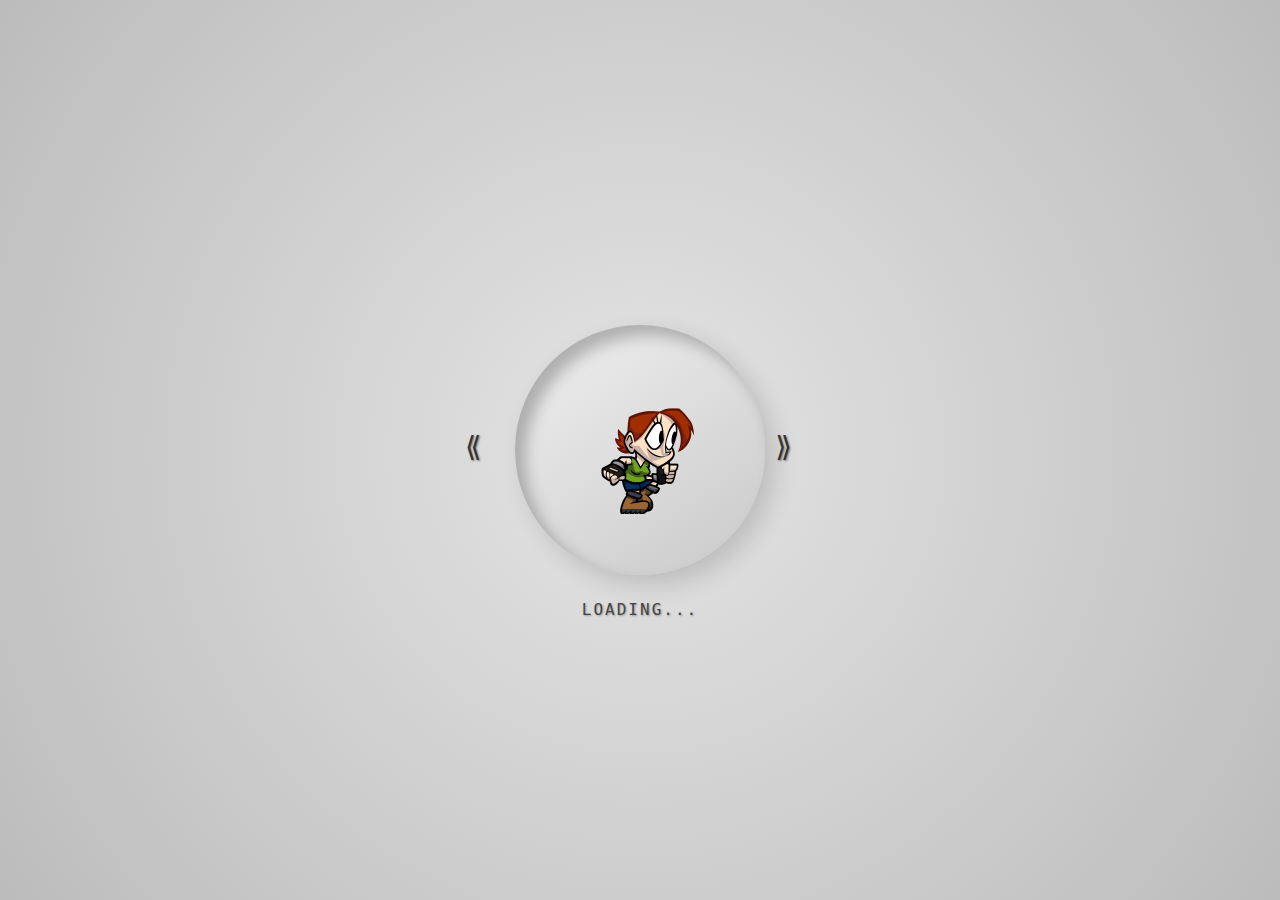
<file: sprite_sheets/index.html>
<!DOCTYPE html>
<html lang="en">
<head>
    <meta charset="UTF-8">
    <meta name="viewport" content="width=device-width, initial-scale=1.0">
    <title>Kraptukrait Animation – Sprite Sheets</title>
    <link rel="stylesheet" href="style.css">
</head>
<body>
    <div class="stage">
        <p class="loading">LOADING...</p>
        <span class="left">⟪</span>
        <input type="radio" class="left" name="direction">
        <span class="right">⟫</span>
        <input type="radio" class="right" name="direction">
        <div class="figur"></div>
    </div>
</body>
</html>
</file>
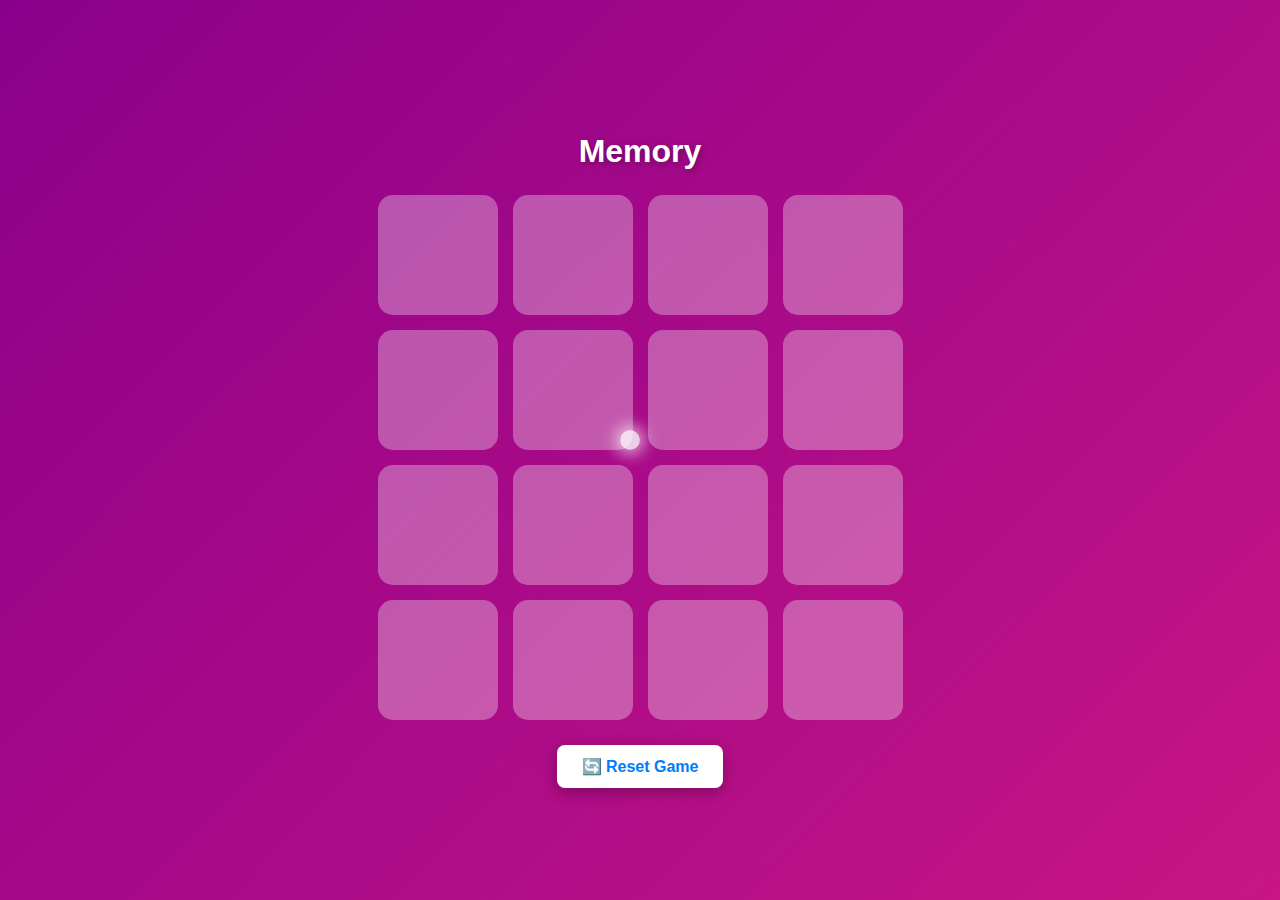
<file: Memory.html>
<!DOCTYPE html>
<html lang="en">
<head>
<meta charset="UTF-8">
<meta name="viewport" content="width=device-width, initial-scale=1.0">
<title>Kraptukrait Memory</title>

<style>
    body {
        font-family: "Poppins", sans-serif;
        background: linear-gradient(135deg, #8B008B, #C71585);
        height: 100vh;
        display: flex;
        flex-direction: column;
        justify-content: center;
        align-items: center;
        color: #fff;
        margin: 0;
        overflow: hidden;
        cursor: none;
    }

    h1 {
        margin-bottom: 25px;
        text-shadow: 2px 2px 6px rgba(0,0,0,0.3);
    }

    #board {
        display: grid;
        grid-template-columns: repeat(4, 120px);
        grid-gap: 15px;
    }

    .card {
        width: 120px;
        height: 120px;
        border-radius: 15px;
        background: rgba(255,255,255,0.2);
        display: flex;
        justify-content: center;
        align-items: center;
        font-size: 2.5rem;
        user-select: none;
        cursor: pointer;
        position: relative;
        transform-style: preserve-3d;
        transition: transform .5s;
    }

    .card:hover {
        transform: scale(1.05);
        box-shadow: 0 0 25px 10px rgba(255,255,255,0.7);
    }

    .card.flipped {
        transform: rotateY(180deg);
    }

    .front, .back {
        position: absolute;
        width: 100%;
        height: 100%;
        border-radius: 15px;
        backface-visibility: hidden;
        display: flex;
        justify-content: center;
        align-items: center;
    }

    .front {
        background: rgba(255,255,255,0.3);
        transform: rotateY(180deg);
        font-weight: bold;
    }

    .back {
        background: rgba(255,255,255,0.15);
    }

    button {
        margin-top: 25px;
        padding: 12px 25px;
        font-size: 16px;
        background-color: #fff;
        color: #007bff;
        border: none;
        border-radius: 8px;
        cursor: pointer;
        font-weight: bold;
        box-shadow: 0 4px 15px rgba(0,0,0,0.3);
        transition: all 0.2s ease;
    }

    button:hover {
        background-color: #007bff;
        color: white;
        transform: scale(1.05);
    }

    .cursor {
        position: fixed;
        width: 20px;
        height: 20px;
        border-radius: 50%;
        background: rgba(255,255,255,0.8);
        pointer-events: none;
        transform: translate(-50%, -50%);
        transition: 0.05s ease;
        mix-blend-mode: lighten;
        z-index: 9999;
        box-shadow: 0 0 15px 5px rgba(255,255,255,0.6);
    }

    .cursor.hover {
        width: 50px;
        height: 50px;
        background: rgba(255,255,255,0.3);
        box-shadow: 0 0 40px 15px rgba(255,255,255,0.6);
    }

    .trail {
        position: fixed;
        width: 20px;
        height: 20px;
        border-radius: 50%;
        background: rgba(255,255,255,0.3);
        pointer-events: none;
        transform: translate(-50%, -50%);
        animation: fade 0.5s forwards;
        mix-blend-mode: lighten;
    }

    @keyframes fade {
        from { opacity: 1; }
        to { opacity: 0; transform: scale(0.5); }
    }

    .spark {
        position: absolute;
        width: 6px;
        height: 6px;
        background: white;
        border-radius: 50%;
        pointer-events: none;
        animation: sparkle .6s forwards;
    }

    @keyframes sparkle {
        0% { transform: scale(1); opacity: 1; }
        50% { transform: scale(1.5) translate(var(--x), var(--y)); opacity: 1; }
        100% { transform: scale(0) translate(var(--x), var(--y)); opacity: 0; }
    }

</style>
</head>

<body>

<div id="cursor" class="cursor"></div>

<h1>Memory</h1>

<div id="board"></div>

<button onclick="resetGame()">🔄 Reset Game</button>

<script>
    const symbols = ["🍒","⭐","🔥","💎","🎲","🎵","😄","⚡"];
    let deck = [...symbols, ...symbols];
    let first = null;
    let block = false;

    const board = document.getElementById("board");

    function shuffle(array) {
        return array.sort(() => Math.random() - 0.5);
    }

    function createCard(symbol) {
        const card = document.createElement("div");
        card.className = "card";

        card.innerHTML = `
            <div class="back"></div>
            <div class="front">${symbol}</div>
        `;

        card.addEventListener("click", () => flip(card, symbol));

        return card;
    }

    function flip(card, symbol) {
        if (block || card.classList.contains("flipped")) return;

        card.classList.add("flipped");
        createSparks(card);

        if (!first) {
            first = {card, symbol};
            return;
        }

        block = true;

        if (first.symbol === symbol) {
            first = null;
            block = false;
        } else {
            setTimeout(() => {
                card.classList.remove("flipped");
                first.card.classList.remove("flipped");
                first = null;
                block = false;
            }, 700);
        }
    }

    function createSparks(card) {
        for (let i = 0; i < 10; i++) {
            const s = document.createElement("div");
            s.className = "spark";
            s.style.setProperty('--x', (Math.random() * 60 - 30) + "px");
            s.style.setProperty('--y', (Math.random() * 60 - 30) + "px");
            card.appendChild(s);
            setTimeout(() => s.remove(), 600);
        }
    }

    function resetGame() {
        board.innerHTML = "";
        first = null;
        block = false;

        shuffle(deck).forEach(symbol => {
            board.appendChild(createCard(symbol));
        });
    }

    resetGame();

    const cursor = document.getElementById("cursor");
    document.addEventListener("mousemove", (e) => {
        cursor.style.top = e.clientY + "px";
        cursor.style.left = e.clientX + "px";

        const trail = document.createElement("div");
        trail.className = "trail";
        trail.style.top = e.clientY + "px";
        trail.style.left = e.clientX + "px";
        document.body.appendChild(trail);
        setTimeout(() => trail.remove(), 500);
    });

    document.querySelectorAll("button").forEach(el => {
        el.addEventListener("mouseenter", () => cursor.classList.add("hover"));
        el.addEventListener("mouseleave", () => cursor.classList.remove("hover"));
    });

</script>

</body>
</html>
</file>
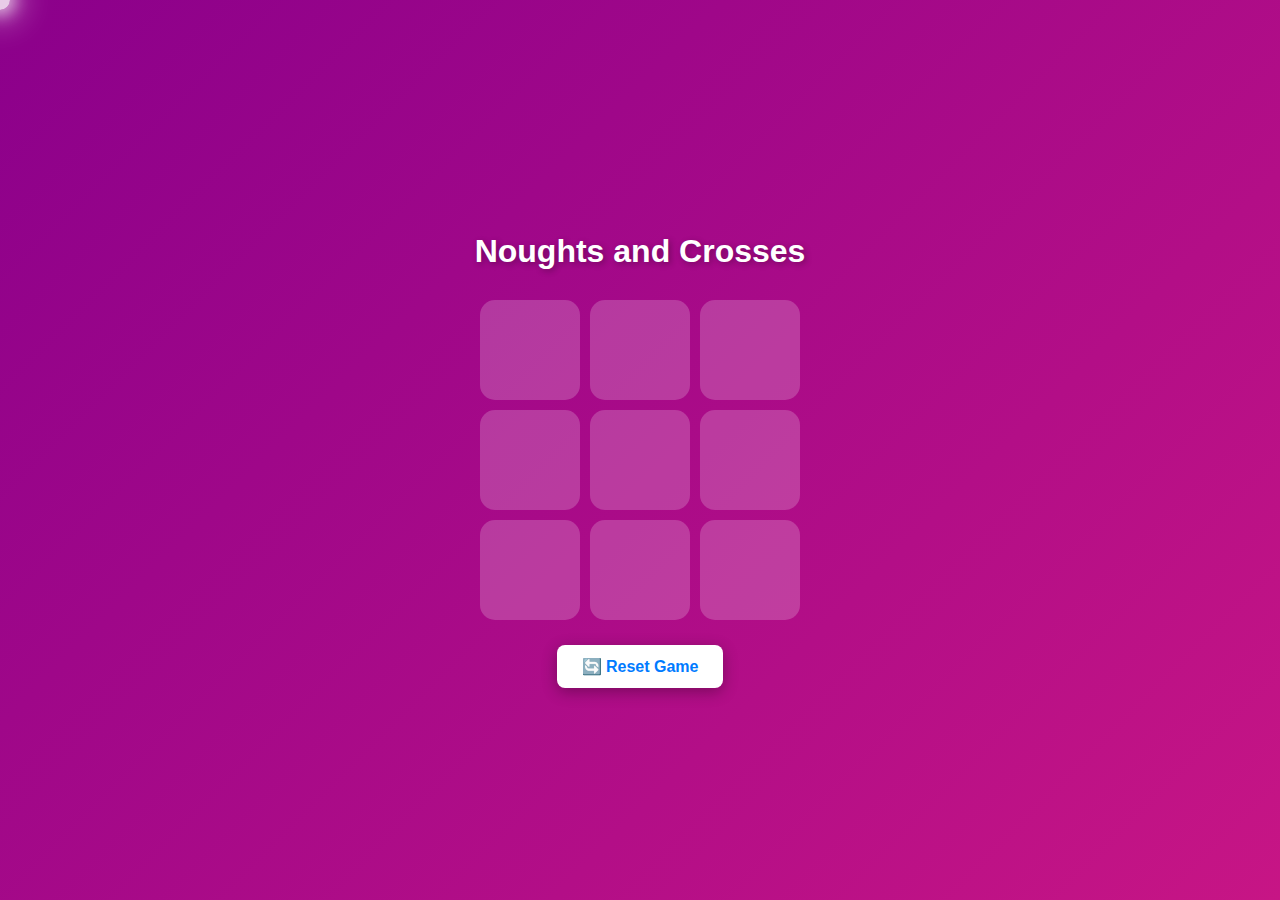
<file: NoughtsAndCrosses.html>
<!DOCTYPE html>
<html lang="en">
<head> 
    <meta charset="UTF-8">
    <meta name="viewport" content="width=device-width, initial-scale=1.0">
    <title>Kraptukrait Noughts and Crosses</title>
    <style>
        body {
            font-family: "Poppins", sans-serif;
            background: linear-gradient(135deg, #8B008B, #C71585);
            height: 100vh;
            display: flex;
            flex-direction: column;
            justify-content: center;
            align-items: center;
            color: #fff;
            margin: 0;
            cursor: none; /* Hide default cursor */
            overflow: hidden;
        }

        h1 {
            margin-bottom: 30px;
            text-shadow: 2px 2px 6px rgba(0,0,0,0.3);
        }

        #gameBoard {
            display: grid;
            grid-template-columns: repeat(3, 100px);
            grid-template-rows: repeat(3, 100px);
            gap: 10px;
        }

        .cell {
            background: rgba(255, 255, 255, 0.2);
            border-radius: 15px;
            display: flex;
            align-items: center;
            justify-content: center;
            font-size: 2.5rem;
            font-weight: bold;
            cursor: pointer;
            transition: all 0.2s ease, box-shadow 0.3s ease;
            user-select: none;
            position: relative;
        }

        .cell:hover {
            background: rgba(255, 255, 255, 0.4);
            transform: scale(1.05);
            box-shadow: 0 0 25px 10px rgba(255, 255, 255, 0.7);
        }

        button {
            margin-top: 25px;
            padding: 12px 25px;
            font-size: 16px;
            background-color: #fff;
            color: #007bff;
            border: none;
            border-radius: 8px;
            cursor: pointer;
            font-weight: bold;
            box-shadow: 0 4px 15px rgba(0,0,0,0.3);
            transition: all 0.2s ease;
        }

        button:hover {
            background-color: #007bff;
            color: white;
            transform: scale(1.05);
        }

        .winner {
            animation: flash 0.6s ease alternate infinite;
        }

        @keyframes flash {
            from { background-color: rgba(255, 255, 255, 0.6); }
            to { background-color: rgba(255, 255, 255, 0.3); }
        }

        /* Mouse-follow glow with light trail */
        .cursor {
            position: fixed;
            top: 0;
            left: 0;
            width: 20px;
            height: 20px;
            border-radius: 50%;
            background: rgba(255, 255, 255, 0.8);
            pointer-events: none;
            transform: translate(-50%, -50%);
            transition: transform 0.05s ease, width 0.2s ease, height 0.2s ease, background 0.2s ease;
            box-shadow: 0 0 15px 5px rgba(255,255,255,0.6),
                        0 0 30px 15px rgba(255,255,255,0.3);
            mix-blend-mode: lighten;
            z-index: 9999;
        }

        .cursor.hover {
            width: 50px;
            height: 50px;
            background: rgba(255, 255, 255, 0.3);
            box-shadow: 0 0 40px 15px rgba(255,255,255,0.6),
                        0 0 80px 40px rgba(255,255,255,0.2);
        }

        /* light trail */
        .trail {
            position: fixed;
            width: 20px;
            height: 20px;
            border-radius: 50%;
            background: rgba(255,255,255,0.3);
            pointer-events: none;
            transform: translate(-50%, -50%);
            mix-blend-mode: lighten;
            z-index: 9998;
            animation: fade 0.5s forwards;
        }

        @keyframes fade {
            from { opacity: 1; transform: translate(-50%, -50%) scale(1); }
            to { opacity: 0; transform: translate(-50%, -50%) scale(0.5); }
        }

        /* Glitter particles when set */
        .spark {
            position: absolute;
            width: 6px;
            height: 6px;
            border-radius: 50%;
            background: rgba(255,255,255,1);
            pointer-events: none;
            animation: sparkle 0.6s forwards;
            z-index: 100;
        }

        @keyframes sparkle {
            0% { transform: scale(1) translate(0,0); opacity: 1; }
            50% { transform: scale(1.5) translate(var(--x), var(--y)); opacity: 1; }
            100% { transform: scale(0) translate(var(--x), var(--y)); opacity: 0; }
        }
    </style>
</head>
<body>
    <div class="cursor" id="cursor"></div>

    <h1>Noughts and Crosses</h1>

    <div id="gameBoard">
        <div id="0_0" class="cell" onclick="place(this)"></div>
        <div id="1_0" class="cell" onclick="place(this)"></div>
        <div id="2_0" class="cell" onclick="place(this)"></div>

        <div id="0_1" class="cell" onclick="place(this)"></div>
        <div id="1_1" class="cell" onclick="place(this)"></div>
        <div id="2_1" class="cell" onclick="place(this)"></div>

        <div id="0_2" class="cell" onclick="place(this)"></div>
        <div id="1_2" class="cell" onclick="place(this)"></div>
        <div id="2_2" class="cell" onclick="place(this)"></div>
    </div>

    <button onclick="resetGame()">🔄 Reset Game</button>

    <script>
        var currentPlayer = "O"; 
        var won = false;

        function place(box) {
            if (box.innerText !== "" || won) return; 
            box.innerText = currentPlayer; 

            // Create glitter particles
            createSparks(box);

            currentPlayer = (currentPlayer === "O") ? "X" : "O";
            checkGameBoard();
        }

        function createSparks(box) {
            for (let i = 0; i < 10; i++) {
                const spark = document.createElement("div");
                spark.className = "spark";
                let x = (Math.random() - 0.5) * 60 + "px";
                let y = (Math.random() - 0.5) * 60 + "px";
                spark.style.setProperty('--x', x);
                spark.style.setProperty('--y', y);
                box.appendChild(spark);
                setTimeout(() => spark.remove(), 600);
            }
        }

        function checkGameBoard() {
            for (var i = 0; i <= 2; i++) {
                checkWinner(
                    document.getElementById(i + "_0"),
                    document.getElementById(i + "_1"),
                    document.getElementById(i + "_2")
                );
                checkWinner(
                    document.getElementById("0_" + i),
                    document.getElementById("1_" + i),
                    document.getElementById("2_" + i)
                );
            }
            checkWinner(
                document.getElementById("0_0"),
                document.getElementById("1_1"),
                document.getElementById("2_2")
            );
            checkWinner(
                document.getElementById("0_2"),
                document.getElementById("1_1"),
                document.getElementById("2_0")
            );
        }

        function checkWinner(a, b, c) {
            if (a.innerText !== "" && a.innerText === b.innerText && a.innerText === c.innerText) {
                a.classList.add("winner");
                b.classList.add("winner");
                c.classList.add("winner");
                alert("🏆 Winner: " + a.innerText + "!");
                won = true;
            }
        }

        function resetGame() {
            var boxes = document.querySelectorAll(".cell");
            boxes.forEach(function(box) {
                box.innerText = "";
                box.classList.remove("winner");
            });
            currentPlayer = "O";
            won = false;
        }

        // Mouse-following script with light trail
        const cursor = document.getElementById("cursor");

        document.addEventListener("mousemove", (e) => {
            cursor.style.top = e.clientY + "px";
            cursor.style.left = e.clientX + "px";

            const trail = document.createElement("div");
            trail.className = "trail";
            trail.style.top = e.clientY + "px";
            trail.style.left = e.clientX + "px";
            document.body.appendChild(trail);
            setTimeout(() => trail.remove(), 500);
        });

        const hoverElements = document.querySelectorAll(".cell, button");
        hoverElements.forEach(el => {
            el.addEventListener("mouseenter", () => cursor.classList.add("hover"));
            el.addEventListener("mouseleave", () => cursor.classList.remove("hover"));
        });
    </script>
</body>
</html>
</file>
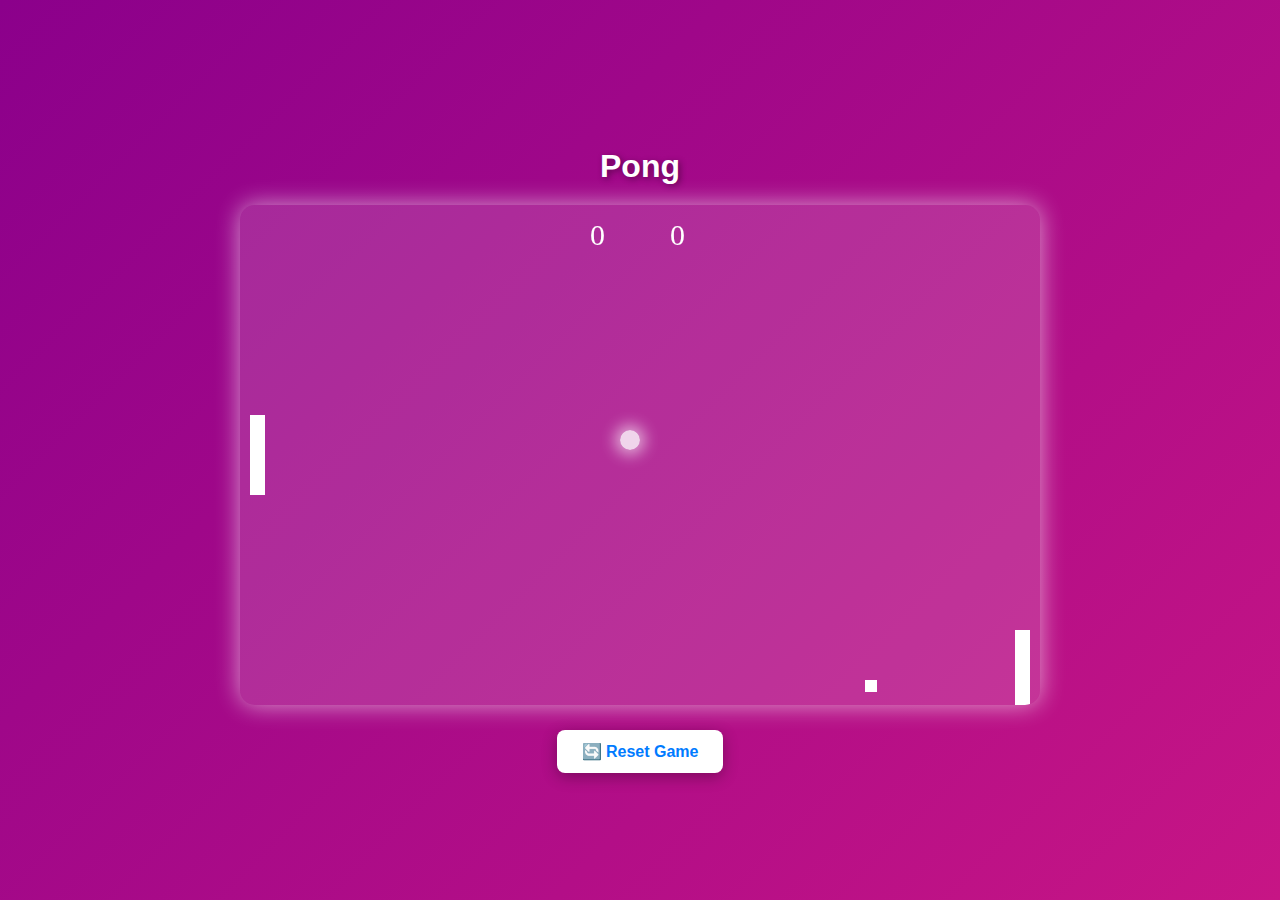
<file: Pong.html>
<!DOCTYPE html>
<html lang="en">
<head>
<meta charset="UTF-8">
<meta name="viewport" content="width=device-width, initial-scale=1.0">
<title>Kraptukrait Pong</title>

<style>
    body {
        font-family: "Poppins", sans-serif;
        background: linear-gradient(135deg, #8B008B, #C71585);
        height: 100vh;
        margin: 0;
        display: flex;
        flex-direction: column;
        justify-content: center;
        align-items: center;
        color: white;
        overflow: hidden;
        cursor: none;
    }

    h1 {
        margin-bottom: 20px;
        text-shadow: 2px 2px 6px rgba(0,0,0,0.4);
    }

    canvas {
        background: rgba(255,255,255,0.15);
        border-radius: 15px;
        box-shadow: 0 0 25px rgba(255,255,255,0.6);
    }

    button {
        margin-top: 25px;
        padding: 12px 25px;
        font-size: 16px;
        background-color: #fff;
        color: #007bff;
        border: none;
        border-radius: 8px;
        cursor: pointer;
        font-weight: bold;
        box-shadow: 0 4px 15px rgba(0,0,0,0.3);
        transition: all 0.2s ease;
    }

    button:hover {
        background-color: #007bff;
        color: white;
        transform: scale(1.05);
    }

    /* Cursor glow */
    .cursor {
        position: fixed;
        width: 20px;
        height: 20px;
        border-radius: 50%;
        background: rgba(255,255,255,0.8);
        pointer-events: none;
        transform: translate(-50%, -50%);
        box-shadow: 0 0 15px 5px rgba(255,255,255,0.6);
        mix-blend-mode: lighten;
        transition: 0.05s ease;
        z-index: 9999;
    }

    .trail {
        position: fixed;
        width: 20px;
        height: 20px;
        border-radius: 50%;
        background: rgba(255,255,255,0.3);
        pointer-events: none;
        transform: translate(-50%, -50%);
        animation: fade 0.5s forwards;
        mix-blend-mode: lighten;
    }

    @keyframes fade {
        from { opacity: 1; }
        to { opacity: 0; transform: scale(0.5); }
    }
</style>
</head>
<body>

<div id="cursor" class="cursor"></div>

<h1>Pong</h1>
<canvas id="pong" width="800" height="500"></canvas>

<button onclick="resetGame()">🔄 Reset Game</button>

<script>
const canvas = document.getElementById("pong");
const ctx = canvas.getContext("2d");

// Player paddles
let player = { x: 10, y: canvas.height / 2 - 40, width: 15, height: 80, score: 0 };
let ai = { x: canvas.width - 25, y: canvas.height / 2 - 40, width: 15, height: 80, score: 0 };

// Ball
let ball = {
    x: canvas.width / 2,
    y: canvas.height / 2,
    size: 12,
    speedX: 5,
    speedY: 5
};

let keys = {};

// Player movement
document.addEventListener("keydown", e => keys[e.key] = true);
document.addEventListener("keyup", e => keys[e.key] = false);

function movePlayer() {
    if (keys["ArrowUp"] && player.y > 0) player.y -= 7;
    if (keys["ArrowDown"] && player.y + player.height < canvas.height) player.y += 7;
}

// AI movement
function moveAI() {
    if (ai.y + ai.height / 2 < ball.y) ai.y += 5;
    else ai.y -= 5;
}

// Ball logic
function moveBall() {
    ball.x += ball.speedX;
    ball.y += ball.speedY;

    // Top/bottom bounce
    if (ball.y <= 0 || ball.y + ball.size >= canvas.height) ball.speedY *= -1;

    // Player collision
    if (ball.x <= player.x + player.width &&
        ball.y + ball.size >= player.y &&
        ball.y <= player.y + player.height) {
        ball.speedX *= -1;
    }

    // AI collision
    if (ball.x + ball.size >= ai.x &&
        ball.y + ball.size >= ai.y &&
        ball.y <= ai.y + ai.height) {
        ball.speedX *= -1;
    }

    // Score
    if (ball.x < 0) {
        ai.score++;
        resetBall();
    }
    if (ball.x > canvas.width) {
        player.score++;
        resetBall();
    }
}

function resetBall() {
    ball.x = canvas.width / 2;
    ball.y = canvas.height / 2;
    ball.speedX *= -1;
}

// Drawing
function draw() {
    ctx.clearRect(0, 0, canvas.width, canvas.height);

    // Player
    ctx.fillStyle = "#ffffff";
    ctx.fillRect(player.x, player.y, player.width, player.height);

    // AI
    ctx.fillRect(ai.x, ai.y, ai.width, ai.height);

    // Ball
    ctx.fillRect(ball.x, ball.y, ball.size, ball.size);

    // Score
    ctx.font = "30px Poppins";
    ctx.fillText(player.score, canvas.width / 2 - 50, 40);
    ctx.fillText(ai.score, canvas.width / 2 + 30, 40);
}

function gameLoop() {
    movePlayer();
    moveAI();
    moveBall();
    draw();
    requestAnimationFrame(gameLoop);
}

gameLoop();

function resetGame() {
    player.score = 0;
    ai.score = 0;
    resetBall();
}

const cursor = document.getElementById("cursor");

document.addEventListener("mousemove", (e) => {
    cursor.style.top = e.clientY + "px";
    cursor.style.left = e.clientX + "px";

    const trail = document.createElement("div");
    trail.className = "trail";
    trail.style.top = e.clientY + "px";
    trail.style.left = e.clientX + "px";
    document.body.appendChild(trail);

    setTimeout(() => trail.remove(), 500);
});
</script>

</body>
</html>
</file>
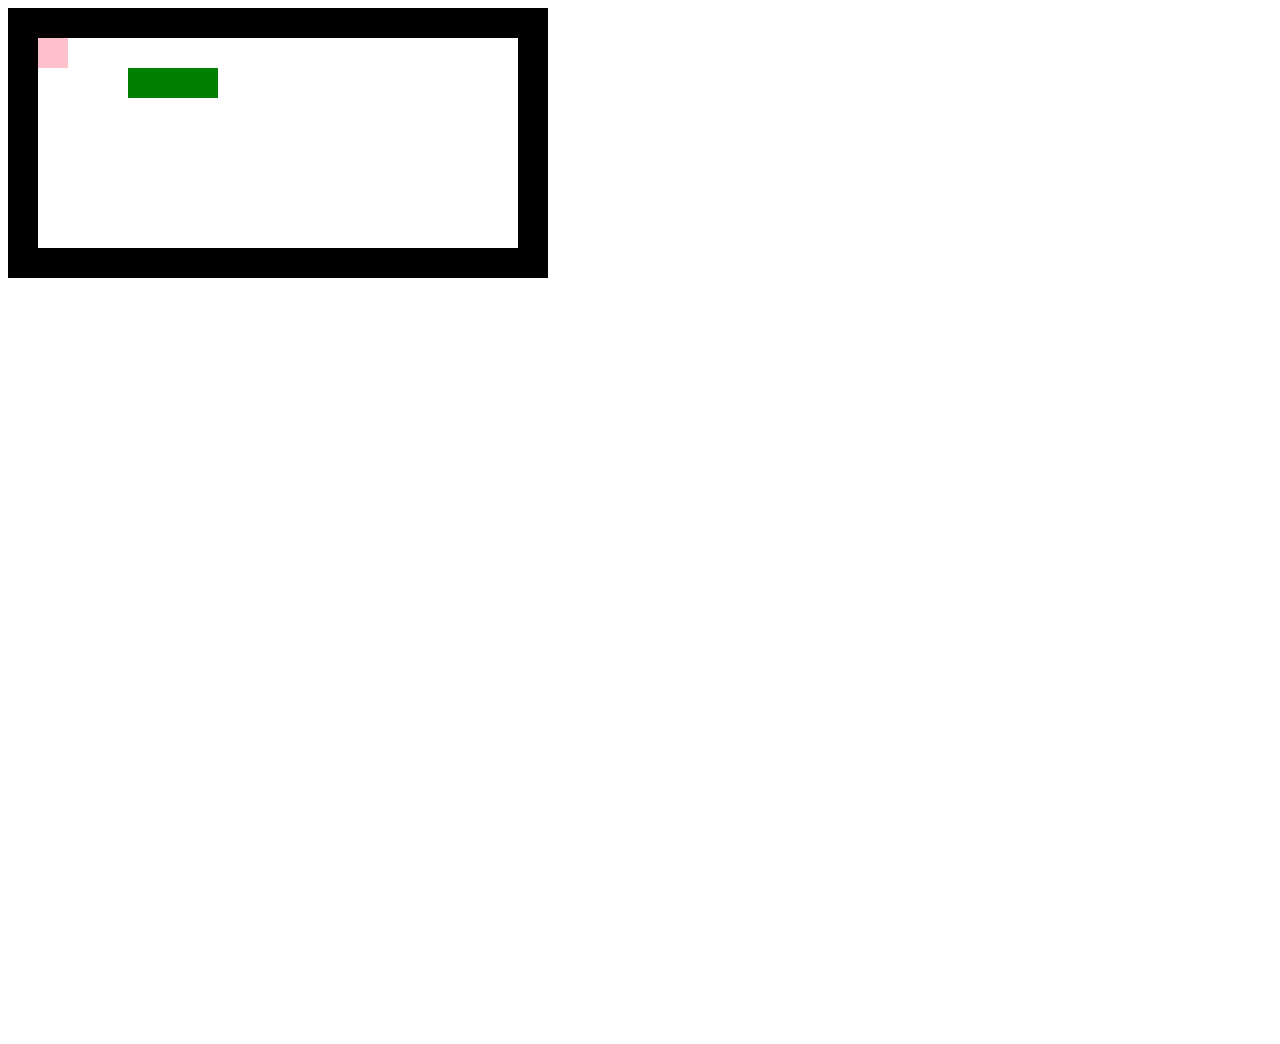
<file: snake.html>
<!DOCTYPE html>
<html>
    <head>
        <title>Snake</title>
    </head>
    <body>
        <canvas id="canvas" width="1024" height="1024"></canvas>
        <script>
            var game = {
    tickNumber: 0,
    timer: null,
    fruitCount: 0,
    field: [
        "##################",
        "#                #",
        "#                #",
        "#                #",
        "#                #",
        "#                #",
        "#                #",
        "#                #",
        "##################"
    ],
    fruit: [{x: 1, y: 1}],
    tick: function(){
        window.clearTimeout(game.timer);
        game.tickNumber++;
        if(game.tickNumber % 10 == 0){
            game.setRandomFruit();
        }
        var result = snake.move();
        if(result == "gameOver"){
            alert("Game Over!\n You ate " + game.fruitCount + " fruits");
            return;
        }
        graphics.drawGame();
        game.timer = window.setTimeout(game.tick, 500);
    },
    setRandomFruit: function(){
        var randomY = Math.floor(Math.random() * game.field.length);
        var randomX = Math.floor(Math.random() * game.field[randomY].length);
        var randomPosition = {x: randomX, y: randomY};
        if (game.isEmpty(randomPosition) && !game.isFruit(randomPosition)){
            game.fruit.push(randomPosition);
        }
    },
    isEmpty: function(position){
        return game.field[position.y][position.x] == ' ';
    },
    isWall: function(position){
        return game.field[position.y][position.x] == '#';
    },
    isFruit: function(position){
        for(var fruitIndex = 0; fruitIndex < game.fruit.length; fruitIndex++){
            var fruit = game.fruit[fruitIndex];
            if(position.x == fruit.x && position.y == fruit.y){
                game.fruit.splice(fruitIndex, 1);
                return true;
            }
        }
        return false;
    }
};

            var snake = {
                parts: [
                    {x: 4, y: 2},
                    {x: 3, y: 2},
                    {x: 2, y: 2}
                ],
                facing: "E",
                newPosition: function(){
                    var snakeHead = snake.parts[0];
                    var targetX = snakeHead.x;
                    var targetY = snakeHead.y;
                    targetY = snake.facing == "N" ? targetY - 1 : targetY;
                    targetY = snake.facing == "S" ? targetY + 1 : targetY;
                    targetX = snake.facing == "W" ? targetX - 1 : targetX;
                    targetX = snake.facing == "E" ? targetX + 1 : targetX;
                    return {x: targetX, y: targetY};
                },
                move: function(){
                    var position = snake.newPosition();
                    if(game.isEmpty(position)){
// Here the isEmpty function is inserted into the move function with an if condition.
                        snake.parts.unshift(position);
                        snake.parts.pop();
                    }
// Be careful, close the curly brace here.
                    if(game.isWall(position)){
// If the snake now touches a wall, the value "gameOver" is returned.
                        return "gameOver";
                    }
                    if(game.isFruit(position)){
// What happens if the snake touches the fruit?!
                        snake.parts.unshift(position);
// When the fruit is eaten, the snake grows.
                        game.fruitCount++;
// When the fruit is eaten, the score increases.
                    }
                }
            };
            var graphics = {
                canvas: document.getElementById("canvas"),
                boxSize: 30,
                drawCanvas: function(ctx){
                    var positionYoffset = 0;
                    game.field.forEach(function checkLine(line){
                        line = line.split('');
                        var positionXoffset = 0;
                        line.forEach(function checkDraw(draw){
                            if(draw == '#'){
                                ctx.fillStyle = "black";
                                ctx.fillRect(positionXoffset, positionYoffset, graphics.boxSize, graphics.boxSize);
                            }
                            positionXoffset += graphics.boxSize;
                        });
                        positionYoffset += graphics.boxSize;
                    });
                },
                /* Warning!!! The drawSnake function was deleted and merged into one function to draw both the snake and the fruit! */
                draw: function(ctx, source, color){
                    source.forEach(function(part){
                        var partXposition = part.x * graphics.boxSize;
                        var partYposition = part.y * graphics.boxSize;
                        ctx.fillStyle = color;
                        ctx.fillRect(partXposition, partYposition, graphics.boxSize, graphics.boxSize);
                    });
                },
                drawGame: function(){
                    var ctx = graphics.canvas.getContext("2d");
                    ctx.clearRect(0, 0, graphics.canvas.width, graphics.canvas.height);
                    graphics.drawCanvas(ctx);
                    graphics.draw(ctx, game.fruit, "pink");
// Here, the new draw function for the fruit is added.
                    graphics.draw(ctx, snake.parts, "green");
// Here, the new draw function for the snake is added! The old function is deleted.
                }
            };
            var gameControl = {
                processInput: function(keyPressed){
                    var key = keyPressed.key.toLowerCase();
                    var targetDirection = snake.facing;
                    if(key == "w") targetDirection = "N";
                    if(key == "a") targetDirection = "W";
                    if(key == "s") targetDirection = "S";
                    if(key == "d") targetDirection = "E";
                    snake.facing = targetDirection;
                    game.tick();
                },
                startGame: function (){
                    window.addEventListener("keypress", gameControl.processInput, false);
                    game.tick();
                }
            };
            gameControl.startGame();
        </script>
    </body>
</html>
</file>
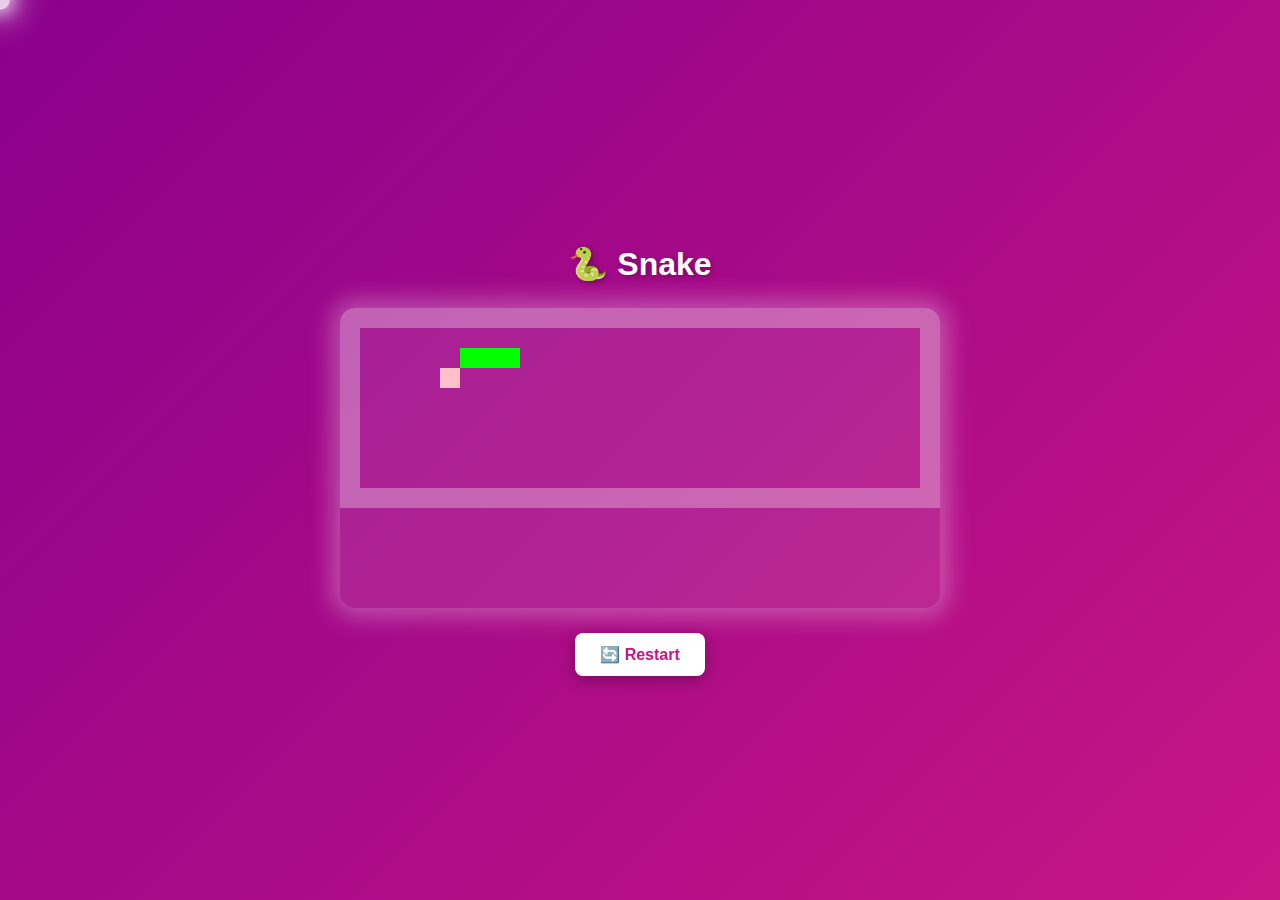
<file: Snake.html>
<!DOCTYPE html>
<html lang="en">
<head>
  <meta charset="UTF-8">
  <meta name="viewport" content="width=device-width, initial-scale=1.0">
  <title>Snake</title>
  <style>
    body {
      font-family: "Poppins", sans-serif;
      background: linear-gradient(135deg, #8B008B, #C71585);
      height: 100vh;
      margin: 0;
      display: flex;
      flex-direction: column;
      justify-content: center;
      align-items: center;
      color: white;
      cursor: none;
      overflow: hidden;
    }

    h1 {
      margin-bottom: 25px;
      text-shadow: 2px 2px 6px rgba(0,0,0,0.3);
    }

    canvas {
      border-radius: 15px;
      background: rgba(255,255,255,0.1);
      box-shadow: 0 0 25px 8px rgba(255,255,255,0.3);
    }

    button {
      margin-top: 25px;
      padding: 12px 25px;
      font-size: 16px;
      background-color: #fff;
      color: #C71585;
      border: none;
      border-radius: 8px;
      cursor: pointer;
      font-weight: bold;
      box-shadow: 0 4px 15px rgba(0,0,0,0.3);
      transition: all 0.2s ease;
    }

    button:hover {
      background-color: #C71585;
      color: white;
      transform: scale(1.05);
    }

    /* Cursor glow */
    .cursor {
      position: fixed;
      top: 0;
      left: 0;
      width: 20px;
      height: 20px;
      border-radius: 50%;
      background: rgba(255, 255, 255, 0.8);
      pointer-events: none;
      transform: translate(-50%, -50%);
      transition: transform 0.05s ease, width 0.2s ease, height 0.2s ease, background 0.2s ease;
      box-shadow: 0 0 15px 5px rgba(255,255,255,0.6),
                  0 0 30px 15px rgba(255,255,255,0.3);
      mix-blend-mode: lighten;
      z-index: 9999;
    }

    .cursor.hover {
      width: 50px;
      height: 50px;
      background: rgba(255, 255, 255, 0.3);
      box-shadow: 0 0 40px 15px rgba(255,255,255,0.6),
                  0 0 80px 40px rgba(255,255,255,0.2);
    }

    .trail {
      position: fixed;
      width: 20px;
      height: 20px;
      border-radius: 50%;
      background: rgba(255,255,255,0.3);
      pointer-events: none;
      transform: translate(-50%, -50%);
      mix-blend-mode: lighten;
      z-index: 9998;
      animation: fade 0.5s forwards;
    }

    @keyframes fade {
      from { opacity: 1; transform: translate(-50%, -50%) scale(1); }
      to { opacity: 0; transform: translate(-50%, -50%) scale(0.5); }
    }
  </style>
</head>
<body>
  <div class="cursor" id="cursor"></div>
  <h1>🐍 Snake</h1>
  <canvas id="canvas" width="600" height="300"></canvas>
  <button onclick="resetGame()">🔄 Restart</button>

  <script>
    // === GAME LOGIC ===
    var game = {
      tickNumber: 0,
      timer: null,
      fruitCount: 0,
      field: [
        "##############################",
        "#                            #",
        "#                            #",
        "#                            #",
        "#                            #",
        "#                            #",
        "#                            #",
        "#                            #",
        "#                            #",
        "##############################"
      ],
      fruit: [{x: 5, y: 3}],
      tick: function(){
        clearTimeout(game.timer);
        game.tickNumber++;
        if(game.tickNumber % 10 == 0) game.setRandomFruit();
        var result = snake.move();
        if(result == "gameOver"){
          alert("💀 Game Over!\n🍎 Fruits eaten: " + game.fruitCount);
          return;
        }
        graphics.drawGame();
        game.timer = setTimeout(game.tick, 200);
      },
      setRandomFruit: function(){
        var y = Math.floor(Math.random() * game.field.length);
        var x = Math.floor(Math.random() * game.field[y].length);
        var pos = {x: x, y: y};
        if (game.isEmpty(pos) && !game.isFruit(pos)){
          game.fruit.push(pos);
        }
      },
      isEmpty: function(pos){
        return game.field[pos.y][pos.x] == ' ';
      },
      isWall: function(pos){
        return game.field[pos.y][pos.x] == '#';
      },
      isFruit: function(pos){
        for(var i=0; i<game.fruit.length; i++){
          var f = game.fruit[i];
          if(pos.x == f.x && pos.y == f.y){
            game.fruit.splice(i,1);
            return true;
          }
        }
        return false;
      }
    };

    var snake = {
      parts: [{x:4, y:2}, {x:3, y:2}, {x:2, y:2}],
      facing: "E",
      newPosition: function(){
        var head = snake.parts[0];
        var x = head.x, y = head.y;
        if(snake.facing=="N") y--;
        if(snake.facing=="S") y++;
        if(snake.facing=="W") x--;
        if(snake.facing=="E") x++;
        return {x:x, y:y};
      },
      move: function(){
        var pos = snake.newPosition();
        if(game.isWall(pos)) return "gameOver";
        for(let part of snake.parts){
          if(part.x==pos.x && part.y==pos.y) return "gameOver";
        }
        if(game.isFruit(pos)){
          snake.parts.unshift(pos);
          game.fruitCount++;
        } else if(game.isEmpty(pos)){
          snake.parts.unshift(pos);
          snake.parts.pop();
        } else {
          return "gameOver";
        }
      }
    };

    var graphics = {
      canvas: document.getElementById("canvas"),
      boxSize: 20,
      drawCanvas: function(ctx){
        var yOff = 0;
        game.field.forEach(line=>{
          var xOff = 0;
          line.split('').forEach(char=>{
            if(char=='#'){
              ctx.fillStyle = "rgba(255,255,255,0.3)";
              ctx.fillRect(xOff, yOff, graphics.boxSize, graphics.boxSize);
            }
            xOff += graphics.boxSize;
          });
          yOff += graphics.boxSize;
        });
      },
      draw: function(ctx, source, color){
        source.forEach(p=>{
          ctx.fillStyle = color;
          ctx.fillRect(p.x*graphics.boxSize, p.y*graphics.boxSize, graphics.boxSize, graphics.boxSize);
        });
      },
      drawGame: function(){
        var ctx = graphics.canvas.getContext("2d");
        ctx.clearRect(0, 0, graphics.canvas.width, graphics.canvas.height);
        graphics.drawCanvas(ctx);
        graphics.draw(ctx, game.fruit, "pink");
        graphics.draw(ctx, snake.parts, "lime");
      }
    };

    var gameControl = {
      processInput: function(e){
        var k = e.key.toLowerCase();
        if(k=="w" && snake.facing!="S") snake.facing="N";
        if(k=="a" && snake.facing!="E") snake.facing="W";
        if(k=="s" && snake.facing!="N") snake.facing="S";
        if(k=="d" && snake.facing!="W") snake.facing="E";
      },
      startGame: function(){
        window.addEventListener("keydown", gameControl.processInput, false);
        game.tick();
      }
    };

    function resetGame(){
      game.fruitCount = 0;
      game.fruit = [{x:5, y:3}];
      snake.parts = [{x:4, y:2}, {x:3, y:2}, {x:2, y:2}];
      snake.facing = "E";
      clearTimeout(game.timer);
      game.tick();
    }

    gameControl.startGame();

    // === Cursor Glow + Trail ===
    const cursor = document.getElementById("cursor");
    document.addEventListener("mousemove", (e)=>{
      cursor.style.top = e.clientY + "px";
      cursor.style.left = e.clientX + "px";
      const trail = document.createElement("div");
      trail.className = "trail";
      trail.style.top = e.clientY + "px";
      trail.style.left = e.clientX + "px";
      document.body.appendChild(trail);
      setTimeout(()=>trail.remove(), 500);
    });

    const hoverElements = document.querySelectorAll("button, canvas");
    hoverElements.forEach(el=>{
      el.addEventListener("mouseenter", ()=>cursor.classList.add("hover"));
      el.addEventListener("mouseleave", ()=>cursor.classList.remove("hover"));
    });
  </script>
</body>
</html>
</file>
<file: sprite_sheets/style.css>
body {
    margin: 0;
    height: 100vh;
    display: flex;
    justify-content: center;
    align-items: center;
    background: radial-gradient(circle at center, #e4e4e4, #bcbcbc);
    font-family: 'Roboto Mono', monospace;
    overflow: hidden;
}

.stage {
    position: relative;
    width: 250px;
    height: 250px;
    border-radius: 50%;
    background: linear-gradient(145deg, #f0f0f0, #c9c9c9);
    box-shadow:
        inset 10px 10px 15px rgba(0, 0, 0, 0.25),
        10px 10px 25px rgba(0, 0, 0, 0.15);
    display: flex;
    align-items: center;
    justify-content: center;
}

.figur {
    position: absolute;
    width: 130px;
    height: 130px;
    background: transparent url('figur.png') 0 0 no-repeat;
    background-size: cover;
    animation: run 1s steps(4) infinite;
    transform: translate(-50%, -50%);
    top: 50%;
    left: 50%;
    transition: transform 0.3s ease;
}

@keyframes run {
    100% {
        background-position: -520px 0;
    }
}

p.loading {
    position: absolute;
    bottom: -60px;
    width: 100%;
    text-align: center;
    color: #444;
    font-size: 16px;
    font-family: 'Press Start 2P', monospace;
    letter-spacing: 2px;
    text-shadow: 1px 1px 2px #999;
    animation: blink 1s step-start infinite;
}

@keyframes blink {
    50% { opacity: 0; }
}


input.left, input.right,
span.left, span.right {
    position: absolute;
    top: 50%;
    transform: translateY(-50%);
    width: 40px;
    height: 40px;
    cursor: pointer;
    z-index: 20;
}

span.left, span.right {
    pointer-events: none;
    font-size: 28px;
    color: #333;
    text-shadow: 1px 1px 2px #777;
    transition: color 0.2s;
}

span.left:hover, span.right:hover {
    color: #111;
}

input.left, input.right {
    opacity: 0;
}


.left {
    left: -50px;
}

.right {
    right: -50px;
}


input.left:checked ~ .figur {
    transform: translate(-50%, -50%) scaleX(-1);
}


@media (max-width: 500px) {
    .stage {
        width: 200px;
        height: 200px;
    }
    .figur {
        width: 100px;
        height: 100px;
    }
    span.left, span.right {
        font-size: 22px;
    }
}
</file>
